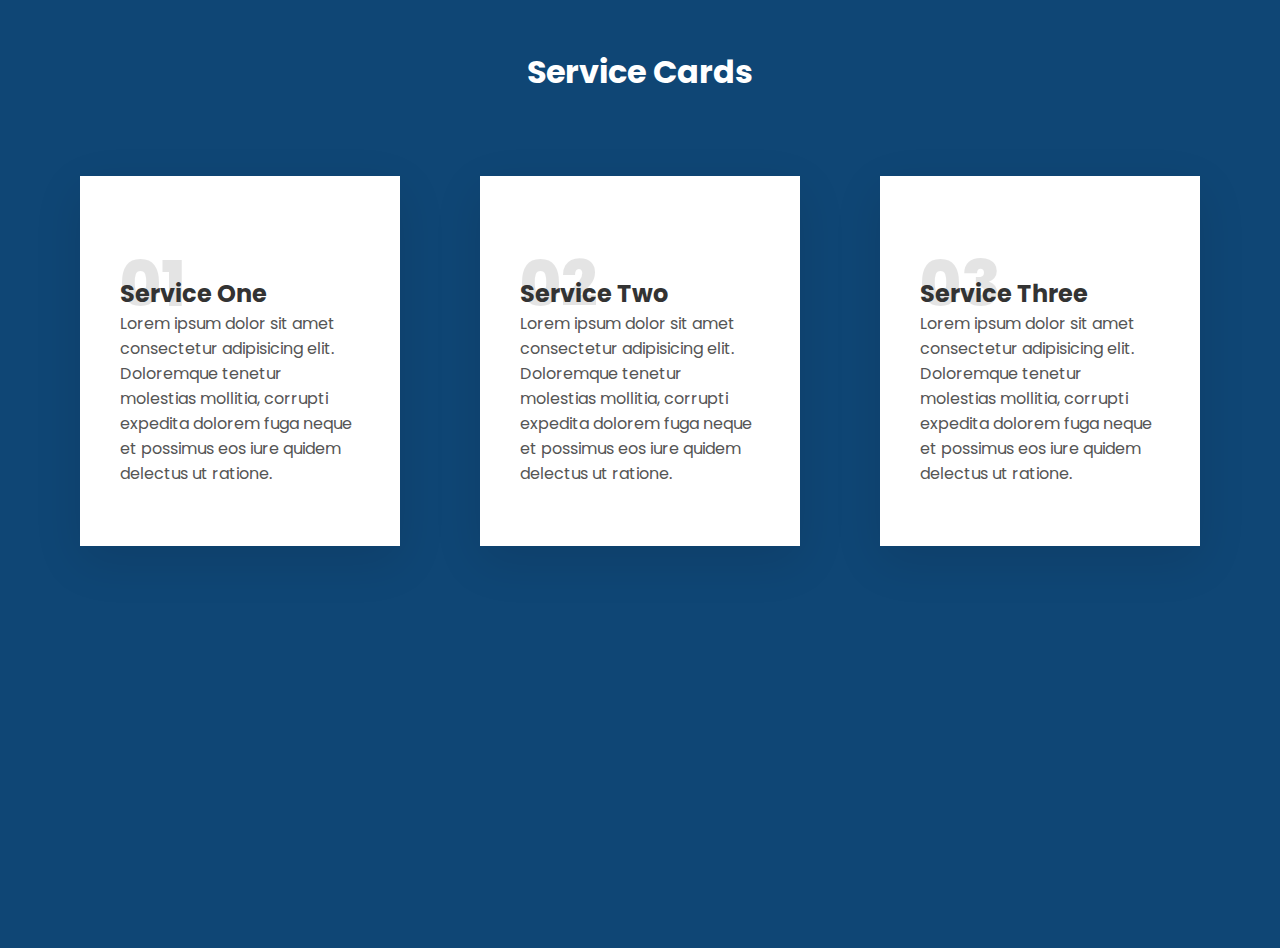
<file: service-section-cards/index.html>
<!DOCTYPE html>
<html lang="en">
<head>
    <meta charset="UTF-8">
    <meta name="viewport" content="width=device-width, initial-scale=1.0">
    <meta http-equiv="X-UA-Compatible" content="ie=edge">
    <link rel="stylesheet" href="css/style.css">
    <title>Service Section Cards</title>
</head>
<body>
    <header>
        <h1>Service Cards</h1>
    </header>
    <div class="container">
        <div class="box">
            <h2>01</h2>
            <h3>Service One</h3>
            <p>Lorem ipsum dolor sit amet consectetur adipisicing elit. Doloremque tenetur molestias mollitia, corrupti expedita dolorem fuga neque et possimus eos iure quidem delectus ut ratione.</p>
        </div>
        <div class="box">
            <h2>02</h2>
            <h3>Service Two</h3>
            <p>Lorem ipsum dolor sit amet consectetur adipisicing elit. Doloremque tenetur molestias mollitia, corrupti expedita dolorem fuga neque et possimus eos iure quidem delectus ut ratione.</p>
        </div>
        <div class="box">
            <h2>03</h2>
            <h3>Service Three</h3>
            <p>Lorem ipsum dolor sit amet consectetur adipisicing elit. Doloremque tenetur molestias mollitia, corrupti expedita dolorem fuga neque et possimus eos iure quidem delectus ut ratione.</p>
        </div>
    </div>
</body>
</html>
</file>
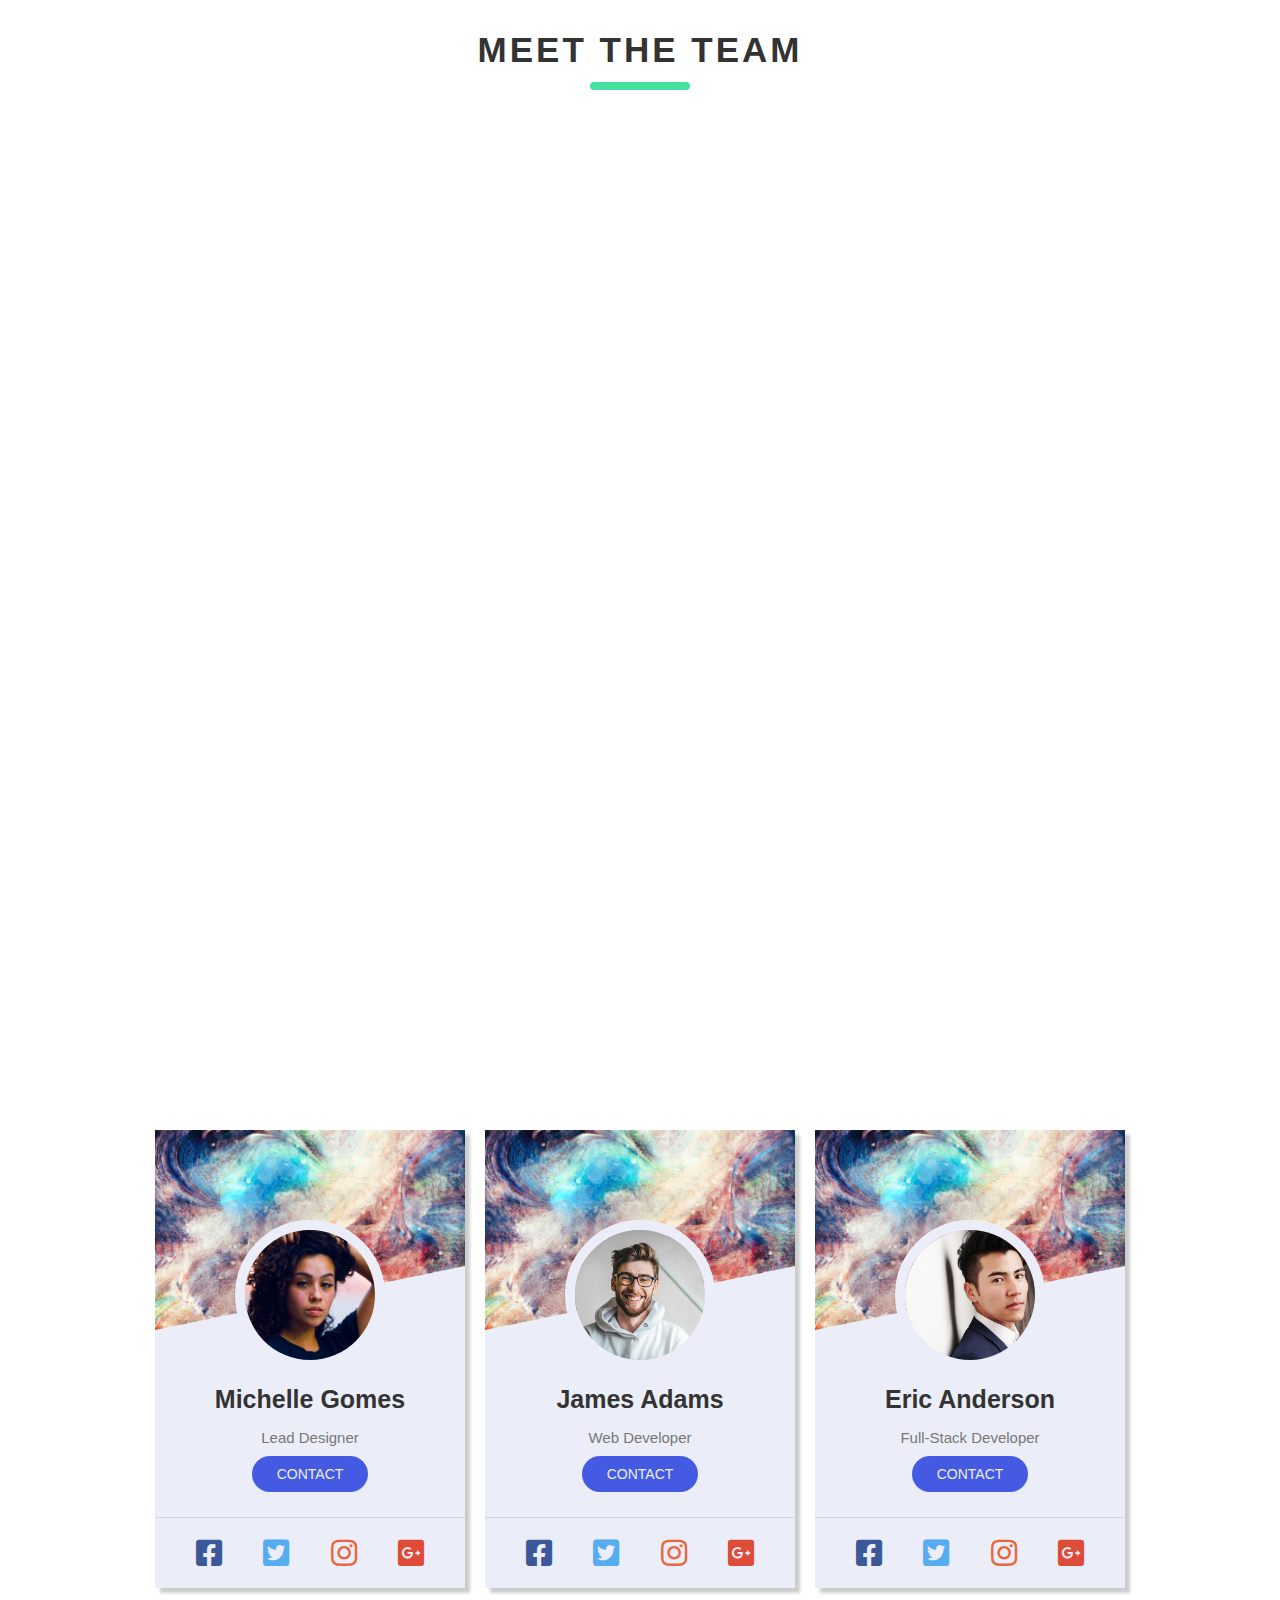
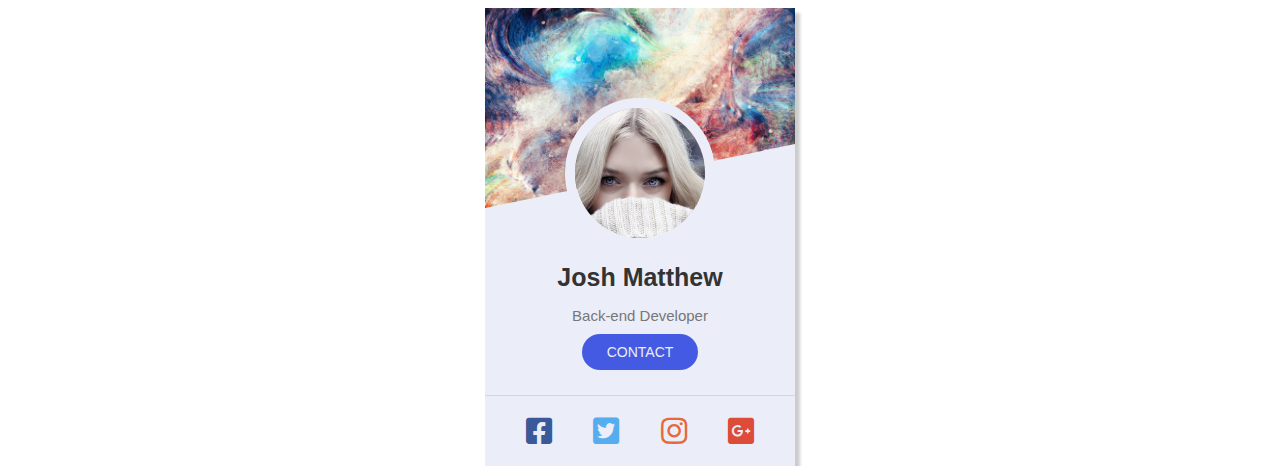
<file: team-info-cards/index.html>
<!DOCTYPE html>
<html lang="en">
<head>
    <meta charset="UTF-8">
    <meta name="viewport" content="width=device-width, initial-scale=1.0">
    <meta http-equiv="X-UA-Compatible" content="ie=edge">
    <link rel="stylesheet" href="https://cdnjs.cloudflare.com/ajax/libs/font-awesome/5.9.0/css/all.min.css">
    <link rel="stylesheet" href="css/style.css">
    <title>Responsive Team Info Cards</title>
</head>
<body>
    <section>
        <div class="container">
            <h1 class="heading">Meet The Team</h1>
            <div class="card-wrapper">
                <div class="card">
                    <img src="images/bg.jpg" alt="card background" class="card-image">
                    <img src="images/img_1.jfif" alt="profile image" class="profile-image">
                    <h1>Michelle Gomes</h1>
                    <p class="job-title">Lead Designer</p>
                    <a href="#" class="btn">Contact</a>
                    <ul class="social-media">
                        <li>
                            <a href="#">
                                <i class="fab fa-facebook-square"></i>
                            </a>
                        </li>
                        <li>
                            <a href="#">
                                <i class="fab fa-twitter-square"></i>
                            </a>
                        </li>
                        <li>
                            <a href="#">
                                <i class="fab fa-instagram"></i>
                            </a>
                        </li>
                        <li>
                            <a href="#">
                                <i class="fab fa-google-plus-square"></i>
                            </a>
                        </li>
                    </ul>
                    <p class="about">
                        Lorem ipsum dolor sit amet consectetur adipisicing elit. Eligendi exercitationem porro quo quos, ab inventore, dicta cum tempore nisi dignissimos repellat.
                    </p>
                </div>
                <div class="card">
                    <img src="images/bg.jpg" alt="card background" class="card-image">
                    <img src="images/img_2.jpg" alt="profile image" class="profile-image">
                    <h1>James Adams</h1>
                    <p class="job-title">Web Developer</p>
                    <a href="#" class="btn">Contact</a>
                    <ul class="social-media">
                        <li>
                            <a href="#">
                                <i class="fab fa-facebook-square"></i>
                            </a>
                        </li>
                        <li>
                            <a href="#">
                                <i class="fab fa-twitter-square"></i>
                            </a>
                        </li>
                        <li>
                            <a href="#">
                                <i class="fab fa-instagram"></i>
                            </a>
                        </li>
                        <li>
                            <a href="#">
                                <i class="fab fa-google-plus-square"></i>
                            </a>
                        </li>
                    </ul>
                    <p class="about">
                        Lorem ipsum dolor sit amet consectetur adipisicing elit. Eligendi exercitationem porro quo quos, ab inventore, dicta cum tempore nisi dignissimos repellat.
                    </p>
                </div>
                <div class="card">
                    <img src="images/bg.jpg" alt="card background" class="card-image">
                    <img src="images/img_3.jpg" alt="profile image" class="profile-image">
                    <h1>Eric Anderson</h1>
                    <p class="job-title">Full-Stack Developer</p>
                    <a href="#" class="btn">Contact</a>
                    <ul class="social-media">
                        <li>
                            <a href="#">
                                <i class="fab fa-facebook-square"></i>
                            </a>
                        </li>
                        <li>
                            <a href="#">
                                <i class="fab fa-twitter-square"></i>
                            </a>
                        </li>
                        <li>
                            <a href="#">
                                <i class="fab fa-instagram"></i>
                            </a>
                        </li>
                        <li>
                            <a href="#">
                                <i class="fab fa-google-plus-square"></i>
                            </a>
                        </li>
                    </ul>
                    <p class="about">
                        Lorem ipsum dolor sit amet consectetur adipisicing elit. Eligendi exercitationem porro quo quos, ab inventore, dicta cum tempore nisi dignissimos repellat.
                    </p>
                </div>
                <div class="card">
                    <img src="images/bg.jpg" alt="card background" class="card-image">
                    <img src="images/img_4.jpg" alt="profile image" class="profile-image">
                    <h1>Josh Matthew</h1>
                    <p class="job-title">Back-end Developer</p>
                    <a href="#" class="btn">Contact</a>
                    <ul class="social-media">
                        <li>
                            <a href="#">
                                <i class="fab fa-facebook-square"></i>
                            </a>
                        </li>
                        <li>
                            <a href="#">
                                <i class="fab fa-twitter-square"></i>
                            </a>
                        </li>
                        <li>
                            <a href="#">
                                <i class="fab fa-instagram"></i>
                            </a>
                        </li>
                        <li>
                            <a href="#">
                                <i class="fab fa-google-plus-square"></i>
                            </a>
                        </li>
                    </ul>
                    <p class="about">
                        Lorem ipsum dolor sit amet consectetur adipisicing elit. Eligendi exercitationem porro quo quos, ab inventore, dicta cum tempore nisi dignissimos repellat.
                    </p>
                </div>
            </div>
        </div>
    </section>
</body>
</html>
</file>
<file: service-section-cards/css/style.css>
@import url('https://fonts.googleapis.com/css?family=Poppins&display=swap');

* {
    margin: 0;
    padding: 0;
    box-sizing: border-box;
    font-family: 'Poppins', sans-serif;
}

body {
    height: 100vh;
    background: linear-gradient(#0f4675, #0f4675);
    background-repeat: no-repeat;
}

header h1 {
    text-align: center;
    margin: 3rem;
    color: #fff;
}

.container {
    display: flex;
    align-items: center;
    justify-content: space-evenly;
    flex-wrap: wrap;
    margin: 0 auto;
}

.container .box {
    width: 320px;
    position: relative;
    background: #fff;
    padding: 100px 40px 60px;
    box-shadow: 0 15px 45px rgba(0,0,0,0.1);
    margin: 2rem 0;
}

.container .box::before {
    content: '';
    position: absolute;
    top: 0;
    left: 0;
    width: 100%;
    height: 100%;
    background: #ff226d;
    transform: scaleY(0);
    transform-origin: top;
    transition: transform 0.5s;
}

.container .box:hover::before {
    transform: scaleY(1);
    transform-origin: bottom;
    transition: transform 0.5s;
}

.container .box h2 {
    position: absolute;
    left: 40px;
    top: 60px;
    font-size: 4rem;
    font-weight: 800;
    z-index: 1;
    opacity: 0.1;
    transition: 0.5s;
}

.container .box:hover h2 {
    opacity: 1;
    color: #fff;
    transform: translateY(-40px);
}

.container .box h3 {
    position: relative;
    font-size: 1.5rem;
    z-index: 2;
    color: #333;
    transition: 0.5s;
}

.container .box p {
    position: relative;
    z-index: 2;
    color: #555;
    transition: 0.5s;
}

.container .box:hover h3,
.container .box:hover p {
    color: #fff;
}
</file>
<file: team-info-cards/css/style.css>
* {
    margin: 0;
    padding: 0;
    box-sizing: border-box;
}

html {
    font-size: 10px;
    font-family: "Roboto", sans-serif;
}

a {
    text-decoration: none;
    color: #fff;
}

section {
    padding: 3rem 0;
    background-color: #fff;
}

.heading {
    text-transform: uppercase;
    font-size: 3.5rem;
    letter-spacing: 3px;
    margin-bottom: 5rem;
    text-align: center;
    color: #333;
    position: relative;
    transition: transform 0.5s;
}

.heading::after {
    content: "";
    width: 10rem;
    height: 0.8rem;
    background-color: #45e19f;
    position: absolute;
    bottom: -2rem;
    left: 50%;
    transform: translateX(-50%);
    border-radius: 2rem;
}

.heading:hover {
    transform: rotateY(180deg);
}

.card-wrapper {
    display: flex;
    align-items: center;
    justify-content: center;
    flex-direction: column;
}

.card {
    width: 31rem;
    background-color: #ebeef8;
    display: flex;
    flex-direction: column;
    align-items: center;
    justify-content: center;
    margin: 2rem 0;
    box-shadow: 0.5rem 0.5rem 0.3rem rgba(0,0,0,0.2);
    position: relative;
}

.card .card-image {
    width: 100%;
    height: 20rem;
    object-fit: cover;
    -webkit-clip-path: polygon(0 0, 100% 0, 100% 68%, 0% 100%);
    clip-path: polygon(0 0, 100% 0, 100% 68%, 0% 100%);
}

.card .profile-image {
   width: 15rem;
   height: 15rem;
   object-fit: cover;
   border-radius: 50%;
   margin-top: -11rem;
   z-index: 999; 
   border: 1rem solid #ebeef8;
}

.card h1 {
    font-size: 2.5rem;
    color: #333;
    margin: 1.5rem 0;
}

.card .job-title {
    color: #777;
    font-size: 1.5rem;
    font-weight: 300;
}

.card .about {
    background-color: rgba(0,0,0,0.9);
    font-size: 1.8rem;
    font-style: italic;
    text-align: center;
    color: #fff;
    padding: 5rem;
    position: absolute;
    top: -50px;
    height: 50%;
    display: flex;
    justify-content: center;
    align-items: center;
    opacity: 0;
    transition: all 0.5s;
}

.card:hover .about {
    opacity: 1;
    top: 0px;
    z-index: 1001;
}

.card .btn {
    padding: 1rem 2.5rem;
    background-color: #445ae3;
    border-radius: 2rem;
    margin: 1rem 0;
    text-transform: uppercase;
    color: #eee;
    font-size: 1.4rem;
    transition: all 0.5s;
}

.card .btn:hover {
    transform: translateY(-2px);
    box-shadow: 0.5rem 0.5rem 0.2rem rbga(0,0,0,0.2);
}

.card .btn:active {
    transform: translateY(0);
    box-shadow: none;
}

.social-media {
    width: 100%;
    list-style: none;
    display: flex;
    justify-content: space-evenly;
    padding: 2rem 0;
    margin-top: 1.5rem;
    border-top: 1px solid rgba(0,0,0,0.1);
}

.social-media i {
    font-size: 3rem;
    transition: color 0.5s;
}

.fa-facebook-square {
    color: #3b5999;
}

.fa-twitter-square {
    color: #55acee;
}

.fa-instagram {
    color: #e6683c;
}

.fa-google-plus-square {
    color: #dd4b39;
}

.fa-facebook-square:hover,
.fa-twitter-square:hover,
.fa-instagram:hover,
.fa-google-plus-square:hover {
    color: #45e19f;
}

@media screen and (min-width: 700px) {
    .card-wrapper {
        flex-direction: row;
        flex-wrap: wrap;
        justify-content: center;
        align-items: center;
    }

    .card {
        margin: 1rem;
        position: relative;
        bottom: -1000px;
        transition: transform 0.5s;
    }

    @keyframes fadeIn {
        0% {
            bottom: -1000px;
        }
        100%{
            bottom: 0;
        }
    }
    .card:nth-child(1){
        animation: fadeIn 0.5s 0.5s backwards;
        animation-duration: 1s;
        animation-fill-mode: forwards;
    }

    .card:nth-child(2){
        animation: fadeIn 0.5s 1s backwards;
        animation-duration: 1.5s;
        animation-fill-mode: forwards;
    }

    .card:nth-child(3){
        animation: fadeIn 0.5s 1.5s backwards;
        animation-duration: 2s;
        animation-fill-mode: forwards;
    }

    .card:nth-child(4){
        animation: fadeIn 0.5s 2s backwards;
        animation-duration: 2.5s;
        animation-fill-mode: forwards;
    }
    .card:hover {
        transform: scale(1.1);
        z-index: 999;
    }
}
</file>
